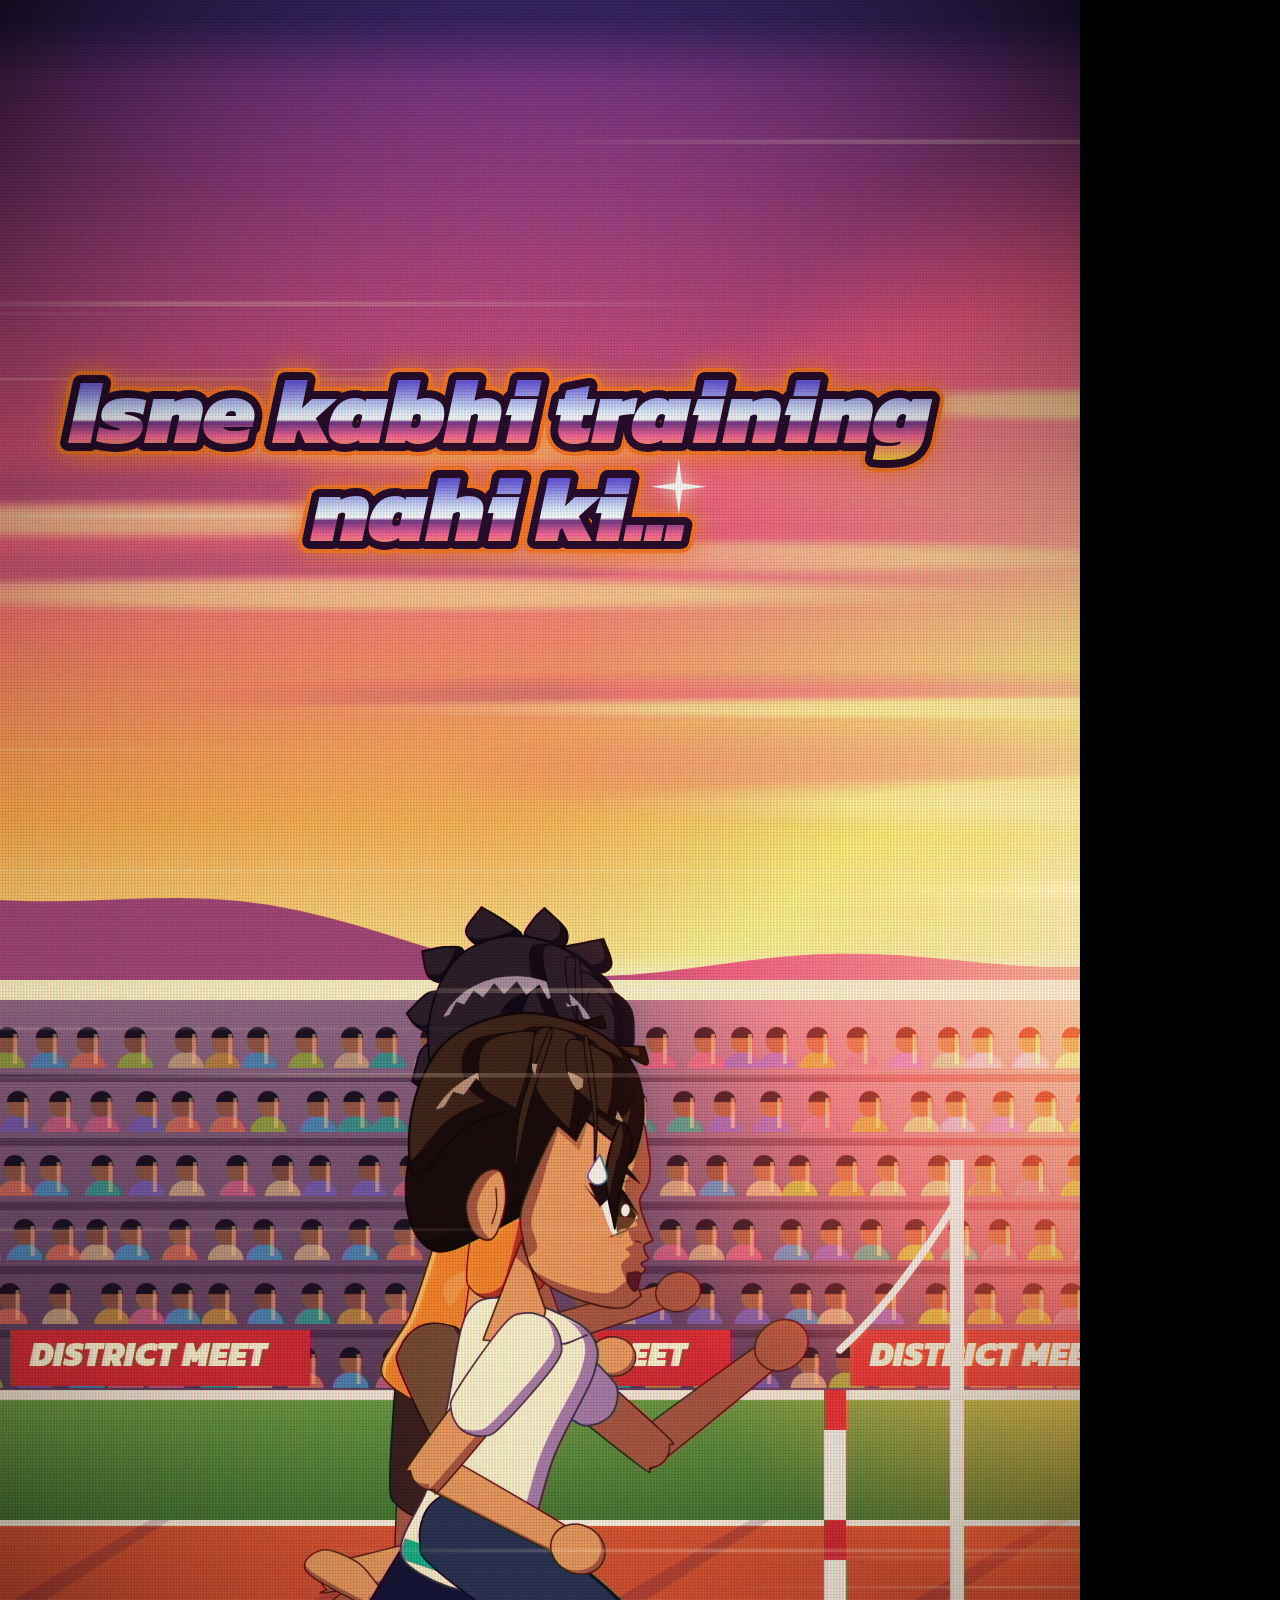
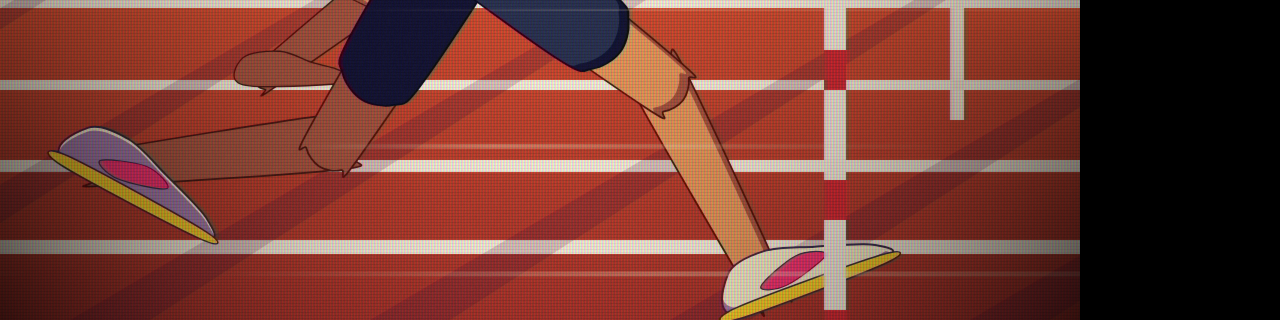
<file: films/chai-run/index.html>
<!doctype html>
<html><head><meta charset="utf-8"><title>Chai Run</title>
<link rel="stylesheet" href="fonts/fonts.css">
<style>html,body{margin:0;background:#000;overflow:hidden}canvas{position:absolute;left:0;top:0;display:block}</style>
</head><body><canvas id="gl" width="1080" height="1920"></canvas>
<script type="module" src="src/main.js"></script></body></html>
</file>
<file: films/chai-run/fonts/fonts.css>
@font-face { font-family: 'Kanit'; font-style: italic; font-weight: 900; src: url(Kanit-900i.woff2) format('woff2'); font-display: block; }
@font-face { font-family: 'Kanit'; font-style: italic; font-weight: 800; src: url(Kanit-800i.woff2) format('woff2'); font-display: block; }
@font-face { font-family: 'Barlow SC'; font-weight: 700; src: url(Barlow-SC-700.woff2) format('woff2'); font-display: block; }
</file>
